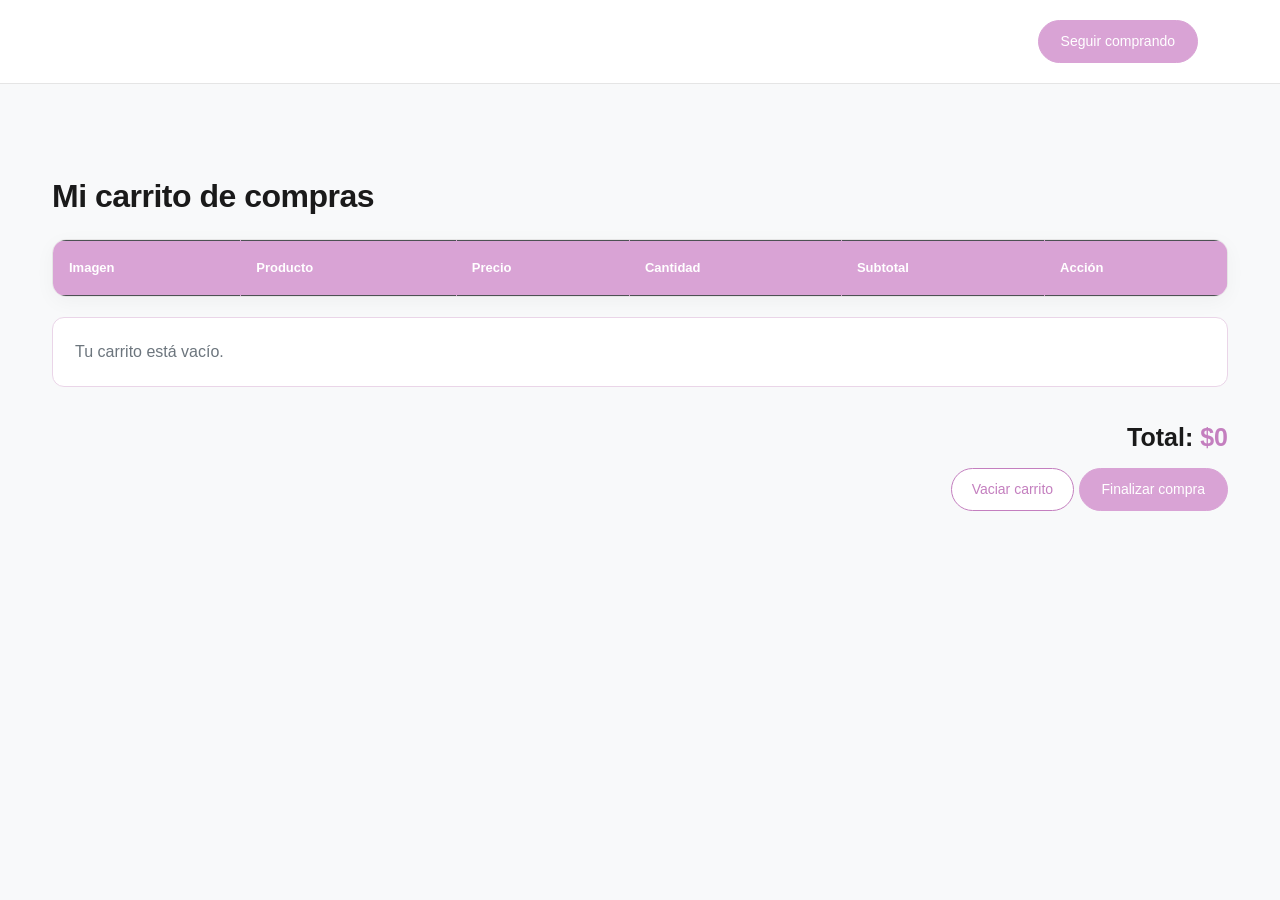
<file: carrito.html>
<!DOCTYPE html>
<html lang="es">
<head>
    <meta charset="UTF-8">
    <meta name="viewport" content="width=device-width, initial-scale=1.0">
    <title>Carrito de compras | Trendy</title>

    <link
        href="https://cdn.jsdelivr.net/npm/bootstrap@5.3.3/dist/css/bootstrap.min.css"
        rel="stylesheet">
        <link rel="stylesheet" href="./carrito.css">
</head>
<body class="bg-light">

    <header class="bg-dark text-white py-3">
        <div class="container d-flex justify-content-between align-items-center">
            <h1 class="h3 mb-0">Trendy</h1>
            <a href="index.html" class="btn btn-outline-light">
                Seguir comprando
            </a>
        </div>
    </header>

    <main class="container my-5">
        <h2 class="mb-4">Mi carrito de compras</h2>

        <div class="table-responsive">
            <table class="table table-bordered table-hover bg-white align-middle">
                <thead class="table-dark">
                    <tr>
                        <th>Imagen</th>
                        <th>Producto</th>
                        <th>Precio</th>
                        <th>Cantidad</th>
                        <th>Subtotal</th>
                        <th>Acción</th>
                    </tr>
                </thead>

                <tbody id="lista-carrito">
                    <!-- Los productos aparecerán aquí -->
                </tbody>
            </table>
        </div>

        <div id="carrito-vacio" class="alert alert-info d-none">
            Tu carrito está vacío.
        </div>

        <div class="text-end mt-4">
            <h3>Total: <span id="total-carrito">$0</span></h3>

            <button id="vaciar-carrito" class="btn btn-outline-danger mt-2">
                Vaciar carrito
            </button>

            <button class="btn btn-success mt-2">
                Finalizar compra
            </button>
        </div>
    </main>

    <script type="module" src="./carrito.js"></script>
</body>
</html>
</file>
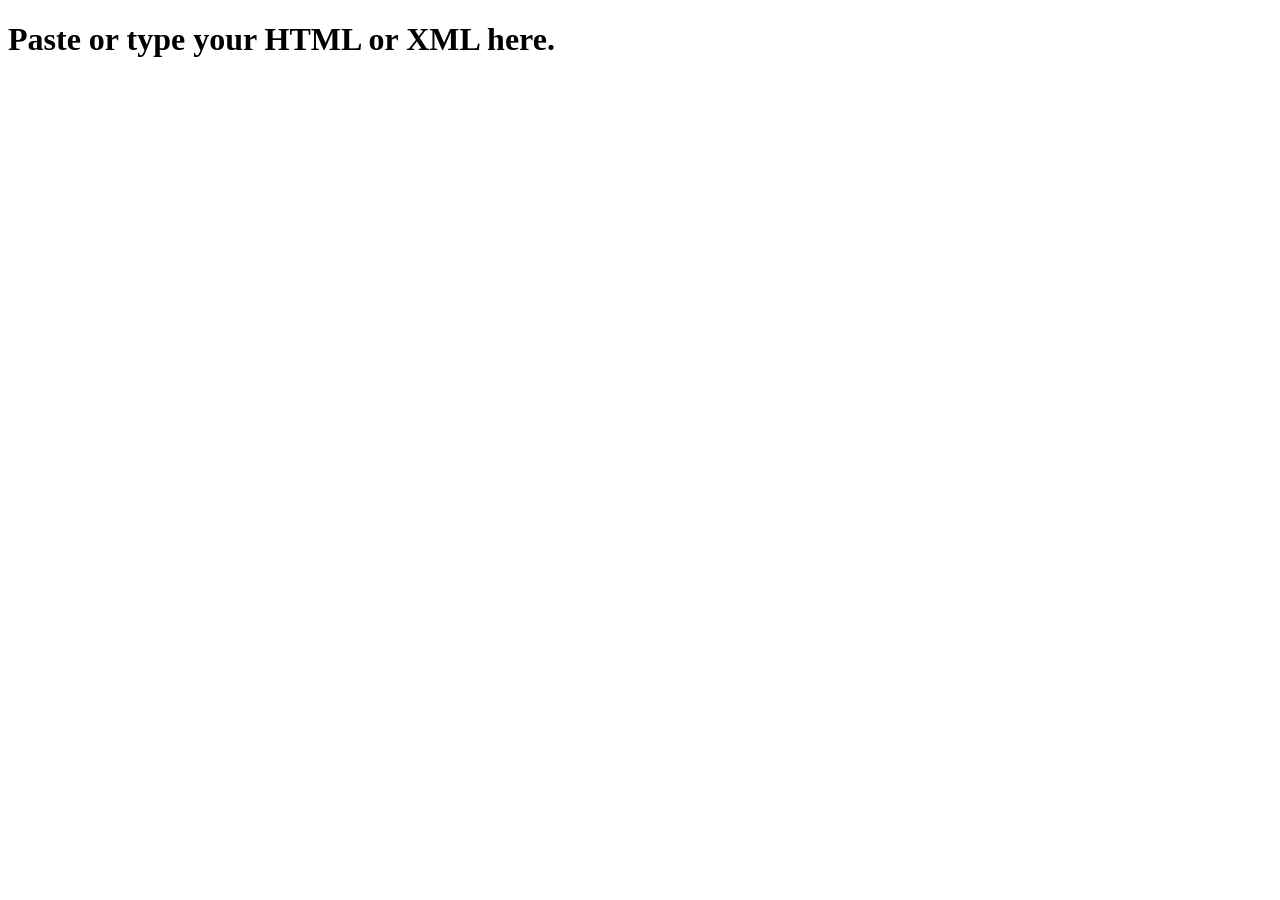
<file: contactenos.html>
<!DOCTYPE html>
<html lang="es">
<head>
    <meta charset="UTF-8">
    <meta name="viewport" content="width=device-width, initial-scale=1.0">
    <title>Trendy Contáctanos</title>
</head>
<body>
    <h1>Paste or type your HTML or XML here.</h1>
</body>
</html>
</file>
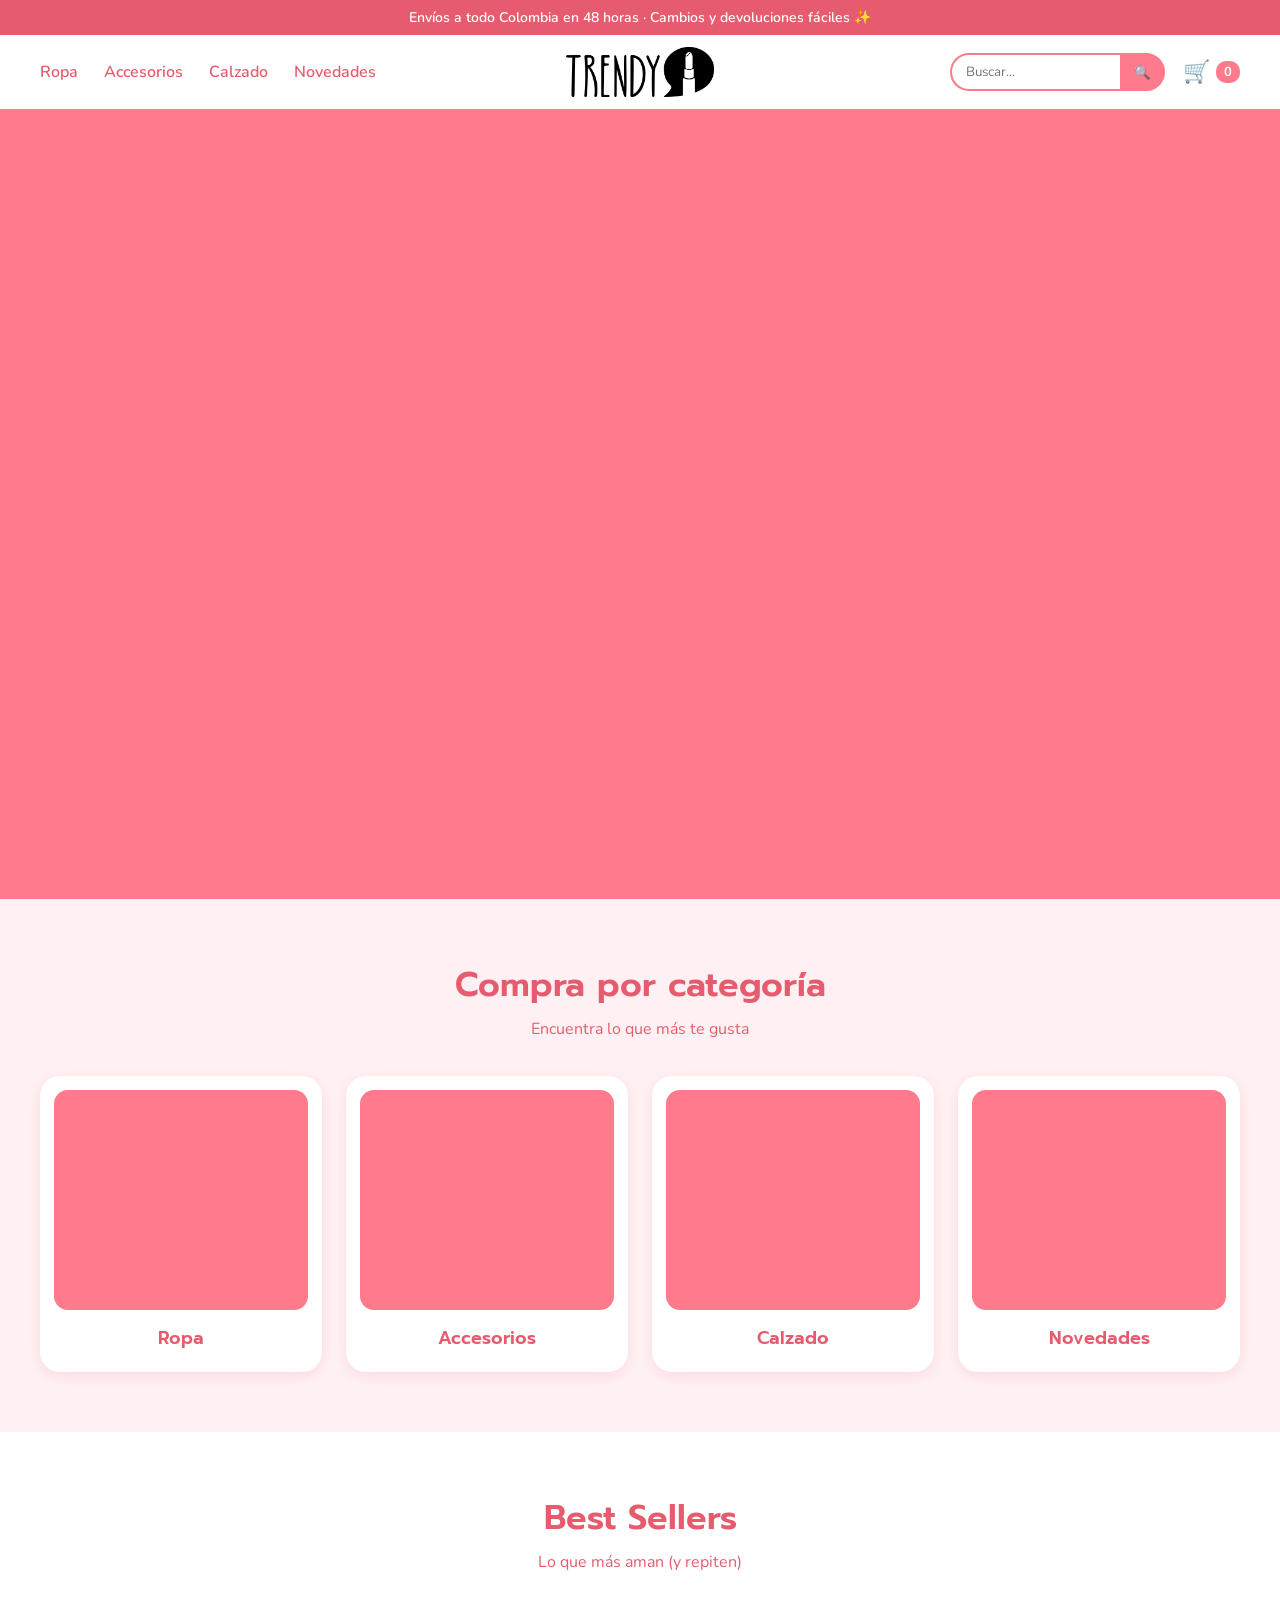
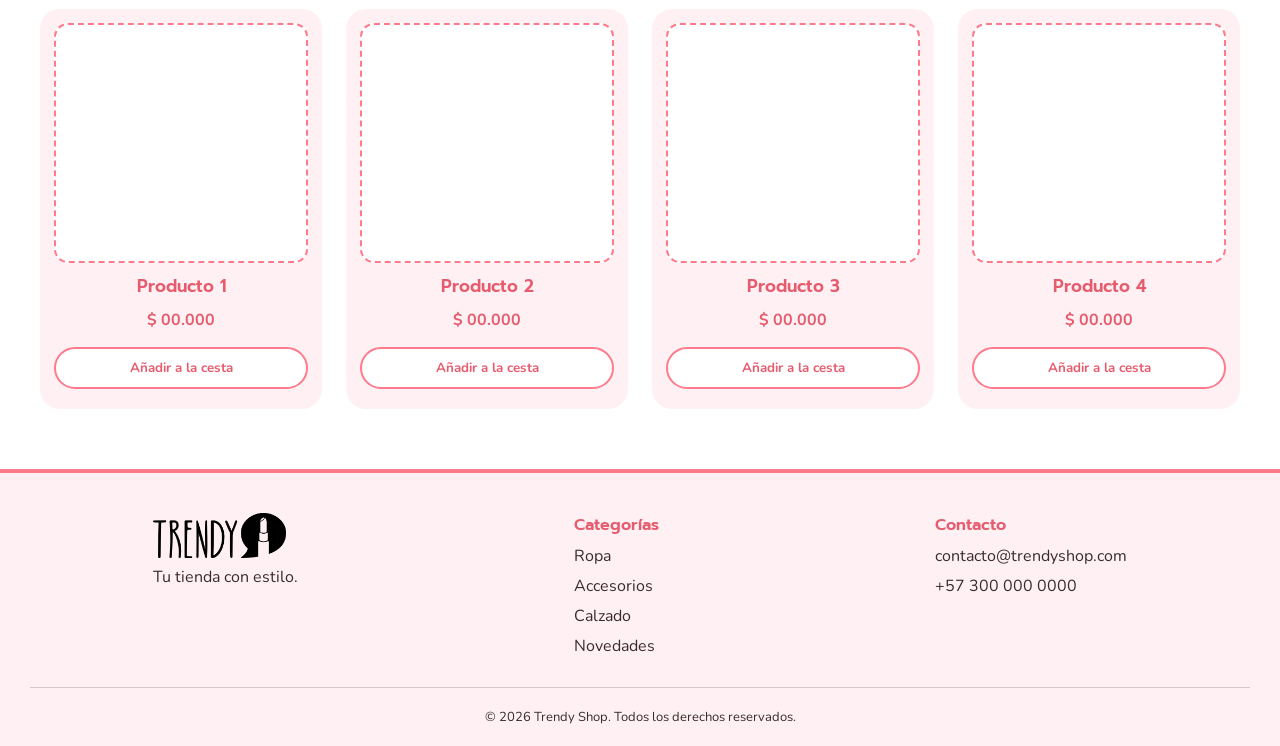
<file: inicio.html>
<!DOCTYPE html>
<html lang="es">
<head>
  <meta charset="UTF-8">
  <meta name="viewport" content="width=device-width, initial-scale=1.0">
  <title>Trendy Shop</title>

  <!-- Fuentes de Google (necesitan internet) -->
  <link rel="preconnect" href="https://fonts.googleapis.com">
  <link rel="preconnect" href="https://fonts.gstatic.com" crossorigin>
  <link href="https://fonts.googleapis.com/css2?family=Nunito:wght@400;600;700&family=Prompt:wght@500;600&display=swap" rel="stylesheet">

  <link rel="stylesheet" href="css/inicio.css">
</head>
<body>

  <!-- FRANJA DE AVISO -->
  <div class="aviso">Envíos a todo Colombia en 48 horas · Cambios y devoluciones fáciles ✨</div>

  <!-- HEADER -->
  <header class="header">
    <nav class="header__nav">
      <a href="#">Ropa</a>
      <a href="#">Accesorios</a>
      <a href="#">Calzado</a>
      <a href="#">Novedades</a>
    </nav>

    <a href="index.html" class="header__logo">
      <img src="assets/img/logo.png" alt="Trendy Shop">
    </a>

    <div class="header__acciones">
      <div class="header__search">
        <input type="text" placeholder="Buscar..." aria-label="Buscar productos">
        <button type="button" aria-label="Buscar"><span aria-hidden="true">🔍</span></button>
      </div>
      <a href="#" class="header__cart">
        <span aria-hidden="true">🛒</span>
        <span class="sr-only">Carrito de compras:</span>
        <span class="header__cart-count" aria-live="polite">0</span>
      </a>
    </div>
  </header>

  <main>
    <!-- MUÑECA -->
    <section class="hero" id="chica">
      <video id="chicaVideo" src="assets/video/chica.mp4" muted playsinline preload="auto"
             aria-label="Modelo luciendo la ropa de Trendy Shop"></video>
    </section>

    <!-- CATEGORÍAS -->
    <section class="categorias">
      <h2>Compra por categoría</h2>
      <p>Encuentra lo que más te gusta</p>

      <div class="categorias__grid">
        <a href="#" class="categoria">
          <div class="categoria__img"></div>
          <h3>Ropa</h3>
        </a>
        <a href="#" class="categoria">
          <div class="categoria__img"></div>
          <h3>Accesorios</h3>
        </a>
        <a href="#" class="categoria">
          <div class="categoria__img"></div>
          <h3>Calzado</h3>
        </a>
        <a href="#" class="categoria">
          <div class="categoria__img"></div>
          <h3>Novedades</h3>
        </a>
      </div>
    </section>

    <!-- BEST SELLERS -->
    <section class="bestsellers">
      <h2>Best Sellers</h2>
      <p>Lo que más aman (y repiten)</p>

      <div class="bestsellers__grid">
        <article class="producto">
          <div class="producto__img"></div>
          <h3>Producto 1</h3>
          <span class="producto__precio">$ 00.000</span>
          <button class="btn-agregar" type="button">Añadir a la cesta</button>
        </article>

        <article class="producto">
          <div class="producto__img"></div>
          <h3>Producto 2</h3>
          <span class="producto__precio">$ 00.000</span>
          <button class="btn-agregar" type="button">Añadir a la cesta</button>
        </article>

        <article class="producto">
          <div class="producto__img"></div>
          <h3>Producto 3</h3>
          <span class="producto__precio">$ 00.000</span>
          <button class="btn-agregar" type="button">Añadir a la cesta</button>
        </article>

        <article class="producto">
          <div class="producto__img"></div>
          <h3>Producto 4</h3>
          <span class="producto__precio">$ 00.000</span>
          <button class="btn-agregar" type="button">Añadir a la cesta</button>
        </article>
      </div>
    </section>
  </main>

  <!-- FOOTER -->
  <footer class="footer">
    <div class="footer__col">
      <img src="assets/img/logo.png" alt="Trendy Shop" class="footer__logo">
      <p>Tu tienda con estilo.</p>
    </div>

    <div class="footer__col">
      <h4>Categorías</h4>
      <a href="#">Ropa</a>
      <a href="#">Accesorios</a>
      <a href="#">Calzado</a>
      <a href="#">Novedades</a>
    </div>

    <div class="footer__col">
      <h4>Contacto</h4>
      <p><a href="mailto:contacto@trendyshop.com">contacto@trendyshop.com</a></p>
      <p><a href="tel:+573000000000">+57 300 000 0000</a></p>
    </div>

    <p class="footer__copy">© 2026 Trendy Shop. Todos los derechos reservados.</p>
  </footer>

  <script src="js/cursor.js"></script>
</body>
</html>
</file>
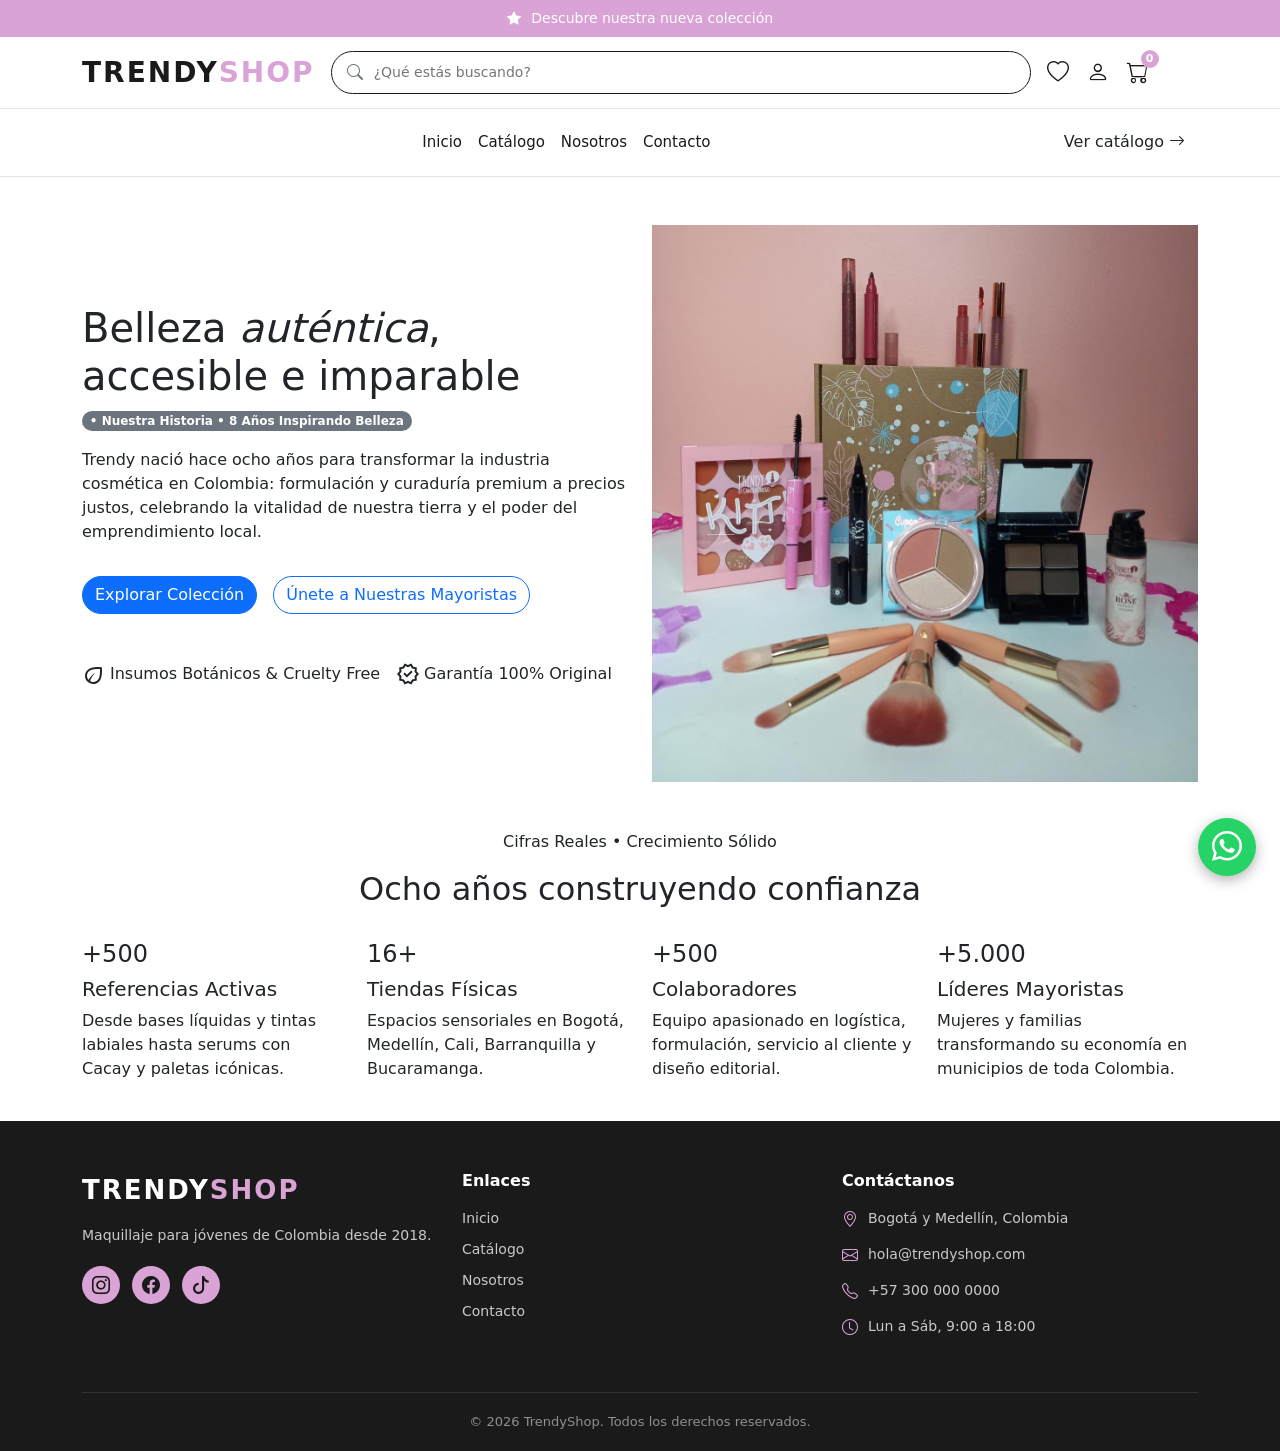
<file: sobre_nosotros.html>
<!DOCTYPE html>
<html lang="en">

<head>
    <meta charset="UTF-8">
    <meta name="viewport" content="width=device-width, initial-scale=1.0">
    <title>Sobre nosotros</title>
    <link rel="stylesheet" href="style.css">
    <link href="https://cdn.jsdelivr.net/npm/bootstrap@5.3.3/dist/css/bootstrap.min.css" rel="stylesheet">
    </link>
</head>

<body>
    <div id="header-trendy"></div>
    <div class="container">
        <!-- HERO SECCION -->
        <div class="row py-5">
            <div class="col-md-6 d-flex flex-col align-items-center">
                <div>
                    <h1 class="fs-1">Belleza <span class="fst-italic">auténtica</span>, accesible e imparable </h1>

                    <div>
                        <span class="badge text-bg-secondary rounded-pill"> • Nuestra Historia • 8 Años Inspirando
                            Belleza</span>
                    </div>

                    <p class="py-3">Trendy nació hace ocho años para transformar la industria cosmética en Colombia:
                        formulación y
                        curaduría premium a precios justos, celebrando la vitalidad de nuestra tierra y el poder del
                        emprendimiento local.
                    </p>
                    <div class="d-flex gap-3">
                        <button type="button" class="btn btn-primary rounded-pill">Explorar Colección</button>
                        <button type="button" class="btn btn-outline-primary rounded-pill">Únete a Nuestras
                            Mayoristas</button>
                    </div>

                    <div class="d-flex gap-3 pt-5">
                        <div class="d-flex gap-1">
                            <svg xmlns="http://www.w3.org/2000/svg" height="24px" viewBox="0 -960 960 960" width="24px"
                                fill="currentColor">
                                <path
                                    d="M216-176q-45-45-70.5-104T120-402q0-63 24-124.5T222-642q35-35 86.5-60t122-39.5Q501-756 591.5-759t202.5 7q8 106 5 195t-16.5 160.5q-13.5 71.5-38 125T684-182q-53 53-112.5 77.5T450-80q-65 0-127-25.5T216-176Zm112-16q29 17 59.5 24.5T450-160q46 0 91-18.5t86-59.5q18-18 36.5-50.5t32-85Q709-426 716-500.5t2-177.5q-49-2-110.5-1.5T485-670q-61 9-116 29t-90 55q-45 45-62 89t-17 85q0 59 22.5 103.5T262-246q42-80 111-153.5T534-520q-72 63-125.5 142.5T328-192Zm0 0Zm0 0Z" />
                            </svg>
                            <p class="fs-6">Insumos Botánicos & Cruelty Free</p>
                        </div>

                        <div class="d-flex gap-1">
                            <svg xmlns="http://www.w3.org/2000/svg" height="24px" viewBox="0 -960 960 960" width="24px"
                                fill="currentColor">
                                <path
                                    d="m344-60-76-128-144-32 14-148-98-112 98-112-14-148 144-32 76-128 136 58 136-58 76 128 144 32-14 148 98 112-98 112 14 148-144 32-76 128-136-58-136 58Zm34-102 102-44 104 44 56-96 110-26-10-112 74-84-74-86 10-112-110-24-58-96-102 44-104-44-56 96-110 24 10 112-74 86 74 84-10 114 110 24 58 96Zm102-318Zm-42 142 226-226-56-58-170 170-86-84-56 56 142 142Z" />
                            </svg>
                            <p class="fs-6">Garantía 100% Original</p>
                        </div>
                    </div>
                </div>
            </div>
            <div class="col-md-6">
                <img src="./assets/sobre_nosotros/hero.jpg" alt="Imagen de productos" class="img-fluid">
            </div>
        </div>

        <!-- CIFRAS SECCION -->
        <div>
            <div class="d-flex flex-col justify-content-center align-items-center">
                <div>
                    <p class="text-center">Cifras Reales • Crecimiento Sólido</p>
                    <h2>Ocho años construyendo confianza</h2>
                </div>
            </div>

            <div class="row py-4">
                <div class="col-md-3">
                    <h4>+500</h4>
                    <h5>Referencias Activas</h5>
                    <p>Desde bases líquidas y tintas labiales hasta serums con Cacay y paletas icónicas.</p>
                </div>
                <div class="col-md-3">

                    <h4>16+</h4>
                    <h5>Tiendas Físicas</h5>
                    <p>Espacios sensoriales en Bogotá, Medellín, Cali, Barranquilla y Bucaramanga.</p>
                </div>
                <div class="col-md-3">

                    <h4>+500</h4>
                    <h5>Colaboradores</h5>
                    <p>Equipo apasionado en logística, formulación, servicio al cliente y diseño editorial.</p>
                </div>
                <div class="col-md-3">
                    <h4>+5.000</h4>
                    <h5>Líderes Mayoristas</h5>
                    <p>Mujeres y familias transformando su economía en municipios de toda Colombia.</p>
                </div>
            </div>

        </div>

    </div>
    <div id="footer"></div>
    <!-- Bootstrap -->
    <script src="https://cdn.jsdelivr.net/npm/bootstrap@5.3.3/dist/js/bootstrap.bundle.min.js"></script>
    <script src="./componentes.js"></script>
</body>

</html>
</file>
<file: carrito.css>
:root {
    --rosa: #d9a3d5;
    --rosa-fuerte: #c47fbf;
    --rosa-suave: #faf4fa;
    --negro: #1a1a1a;
    --gris: #6c757d;
    --borde: #e5e5e5;
}

body {
    margin: 0;
    background-color: var(--rosa-suave) !important;
    color: var(--negro);
    font-family: Arial, Helvetica, sans-serif;
}

/* Encabezado */

header.bg-dark {
    background-color: #ffffff !important;
    border-bottom: 1px solid var(--borde);
    padding: 20px 0 !important;
}

header h1 {
    color: var(--negro);
    font-size: 28px !important;
    font-weight: 700;
    letter-spacing: 2px;
}

header .btn-outline-light {
    background-color: var(--rosa);
    border: 1px solid var(--rosa);
    border-radius: 30px;
    color: #ffffff;
    padding: 10px 22px;
    font-size: 14px;
    transition: all 0.2s ease;
}

header .btn-outline-light:hover {
    background-color: var(--rosa-fuerte);
    border-color: var(--rosa-fuerte);
    color: #ffffff;
}

/* Contenido */

main.container {
    max-width: 1200px;
    padding-top: 45px;
    padding-bottom: 60px;
}

main h2 {
    margin-bottom: 30px !important;
    color: var(--negro);
    font-size: 32px;
    font-weight: 700;
    letter-spacing: -0.5px;
}

/* Tabla */

.table-responsive {
    overflow: hidden;
    border: 1px solid var(--borde);
    border-radius: 14px;
    background-color: #ffffff;
    box-shadow: 0 5px 20px rgba(26, 26, 26, 0.04);
}

.table {
    margin-bottom: 0;
    background-color: #ffffff;
    border-color: var(--borde);
}

.table thead.table-dark th {
    padding: 17px 15px;
    background-color: var(--rosa) !important;
    border-color: var(--rosa);
    color: #ffffff;
    font-size: 13px;
    font-weight: 600;
    white-space: nowrap;
}

.table tbody td {
    padding: 17px 15px;
    border-color: #f0e8ef;
    background-color: #ffffff;
    color: var(--negro);
    vertical-align: middle;
    font-size: 14px;
}

.table-hover tbody tr:hover td {
    background-color: var(--rosa-suave);
}

#lista-carrito img {
    width: 65px;
    height: 75px;
    border-radius: 9px;
    object-fit: cover;
}

#lista-carrito td:nth-child(2) {
    font-weight: 600;
}

#lista-carrito td:nth-child(5) {
    color: var(--rosa-fuerte);
    font-weight: 700;
    white-space: nowrap;
}

/* Botón eliminar */

#lista-carrito .btn-danger {
    padding: 7px 14px;
    background-color: #ffffff;
    border: 1px solid var(--rosa-fuerte);
    border-radius: 25px;
    color: var(--rosa-fuerte);
    font-size: 12px;
    transition: all 0.2s ease;
}

#lista-carrito .btn-danger:hover {
    background-color: var(--rosa-fuerte);
    color: #ffffff;
}

/* Mensaje de carrito vacío */

#carrito-vacio {
    margin-top: 20px;
    padding: 22px;
    border: 1px solid #ead5e8;
    border-radius: 12px;
    background-color: #ffffff;
    color: var(--gris);
}

/* Total */

main h3 {
    margin-top: 35px;
    color: var(--negro);
    font-size: 25px;
    font-weight: 700;
}

#total-carrito {
    color: var(--rosa-fuerte);
    font-variant-numeric: tabular-nums;
}

/* Botones inferiores */

#vaciar-carrito {
    padding: 10px 20px;
    background-color: #ffffff;
    border: 1px solid var(--rosa-fuerte);
    border-radius: 30px;
    color: var(--rosa-fuerte);
    font-size: 14px;
    transition: all 0.2s ease;
}

#vaciar-carrito:hover {
    background-color: var(--rosa-fuerte);
    color: #ffffff;
}

.btn-success {
    padding: 10px 22px;
    background-color: var(--rosa);
    border: 1px solid var(--rosa);
    border-radius: 30px;
    color: #ffffff;
    font-size: 14px;
    transition: all 0.2s ease;
}

.btn-success:hover {
    background-color: var(--rosa-fuerte);
    border-color: var(--rosa-fuerte);
    color: #ffffff;
}

/* Responsive */

@media (max-width: 768px) {
    main.container {
        padding-top: 30px;
        padding-bottom: 40px;
    }

    main h2 {
        font-size: 26px;
    }

    .table thead th,
    .table tbody td {
        padding: 12px 9px;
        font-size: 12px;
    }

    #lista-carrito img {
        width: 45px;
        height: 55px;
    }

    main h3 {
        font-size: 22px;
    }
}

@media (max-width: 576px) {
    header h1 {
        font-size: 23px !important;
    }

    header .btn-outline-light {
        padding: 8px 13px;
        font-size: 12px;
    }

    main h2 {
        font-size: 24px;
    }

    .table thead th,
    .table tbody td {
        padding: 9px 7px;
        font-size: 11px;
    }

    #lista-carrito img {
        width: 38px;
        height: 48px;
    }
}
</file>
<file: css/inicio.css>
/* ---------- Colores y fuentes ---------- */
:root {
  --coral: #ff7a8a;
  --coral-oscuro: #e65c6e;
  --rosa-claro: #fff1f3;
  --texto: #3a2a2d;
  --blanco: #ffffff;

  --fuente-titulos: 'Prompt', sans-serif;
  --fuente-texto: 'Nunito', sans-serif;
}

* {
  margin: 0;
  padding: 0;
  box-sizing: border-box;
}

body {
  font-family: var(--fuente-texto);
  color: var(--texto);
}

h1, h2, h3, h4 {
  font-family: var(--fuente-titulos);
  font-weight: 600;
}

a {
  text-decoration: none;
  color: inherit;
}

/* ---------- Franja de aviso ---------- */
.aviso {
  background: var(--coral-oscuro);
  color: var(--blanco);
  text-align: center;
  padding: 8px;
  font-size: 14px;
  font-weight: 600;
}

/* ---------- Header: categorías | logo | buscador y carrito ---------- */
.header {
  position: sticky;
  top: 0;
  z-index: 10;
  display: grid;
  grid-template-columns: 1fr auto 1fr;
  align-items: center;
  padding: 12px 40px;
  background: var(--blanco);
  color: var(--coral-oscuro);
}

.header__nav {
  justify-self: start;
  display: flex;
  gap: 26px;
}

.header__nav a {
  font-weight: 600;
}

.header__nav a:hover {
  color: var(--coral);
}

.header__logo {
  justify-self: center;
}

.header__logo img {
  height: 50px;
  display: block;
}

.header__acciones {
  justify-self: end;
  display: flex;
  align-items: center;
  gap: 18px;
}

.header__search {
  display: flex;
}

.header__search input {
  width: 170px;
  padding: 8px 14px;
  border: 2px solid var(--coral);
  border-right: none;
  border-radius: 20px 0 0 20px;
  outline: none;
  font-family: var(--fuente-texto);
}

.header__search button {
  padding: 8px 12px;
  border: 2px solid var(--coral);
  background: var(--coral);
  border-radius: 0 20px 20px 0;
  cursor: pointer;
}

.header__cart {
  font-size: 22px;
  display: flex;
  align-items: center;
  gap: 6px;
}

.header__cart-count {
  font-size: 13px;
  background: var(--coral);
  color: var(--blanco);
  padding: 2px 8px;
  border-radius: 10px;
  font-weight: 700;
}

/* ---------- Muñeca ---------- */
.hero {
  width: 100%;
  height: calc(100vh - 110px); /* pantalla completa menos aviso y header */
  overflow: hidden;
  background: var(--coral);
}

.hero video {
  width: 100%;
  height: 100%;
  object-fit: cover;
  display: block;
}

/* ---------- Categorías ---------- */
.categorias {
  padding: 60px 40px;
  text-align: center;
  background: var(--rosa-claro);
}

.categorias h2 {
  font-size: 34px;
  color: var(--coral-oscuro);
}

.categorias > p {
  margin-top: 8px;
  color: var(--coral-oscuro);
}

.categorias__grid {
  margin-top: 36px;
  display: grid;
  grid-template-columns: repeat(4, 1fr);
  gap: 24px;
}

.categoria {
  background: var(--blanco);
  border-radius: 20px;
  padding: 14px 14px 20px;
  box-shadow: 0 4px 14px rgba(230, 92, 110, 0.15);
  transition: transform 0.2s;
}

.categoria:hover {
  transform: translateY(-6px);
}

.categoria__img {
  height: 220px;
  border-radius: 14px;
  background: var(--coral);
  margin-bottom: 14px;
}

.categoria h3 {
  color: var(--coral-oscuro);
  font-size: 18px;
}

/* ---------- Best Sellers ---------- */
.bestsellers {
  padding: 60px 40px;
  text-align: center;
  background: var(--blanco);
}

.bestsellers h2 {
  font-size: 34px;
  color: var(--coral-oscuro);
}

.bestsellers > p {
  margin-top: 8px;
  color: var(--coral-oscuro);
}

.bestsellers__grid {
  margin-top: 36px;
  display: grid;
  grid-template-columns: repeat(4, 1fr);
  gap: 24px;
}

.producto {
  display: flex;
  flex-direction: column;
  gap: 10px;
  background: var(--rosa-claro);
  border-radius: 20px;
  padding: 14px 14px 20px;
}

.producto__img {
  height: 240px;
  border-radius: 14px;
  background: var(--blanco);
  border: 2px dashed var(--coral);
}

.producto h3 {
  font-size: 17px;
  color: var(--coral-oscuro);
}

.producto__precio {
  color: var(--coral-oscuro);
  font-weight: 700;
}

.btn-agregar {
  margin-top: 6px;
  padding: 10px;
  border: 2px solid var(--coral);
  border-radius: 25px;
  background: var(--blanco);
  color: var(--coral-oscuro);
  font-family: var(--fuente-texto);
  font-weight: 700;
  cursor: pointer;
  transition: background 0.2s, color 0.2s;
}

.btn-agregar:hover {
  background: var(--coral);
  color: var(--blanco);
}

/* ---------- Footer (claro, para que se vea el logo negro) ---------- */
.footer {
  display: flex;
  flex-wrap: wrap;
  justify-content: space-around;
  gap: 30px;
  padding: 40px 30px 20px;
  background: var(--rosa-claro);
  color: var(--texto);
  border-top: 4px solid var(--coral);
}

.footer__col {
  display: flex;
  flex-direction: column;
  gap: 8px;
}

.footer__col h4 {
  color: var(--coral-oscuro);
}

.footer__logo {
  height: 45px;
  width: fit-content;
}

.footer__col a:hover {
  color: var(--coral-oscuro);
}

.footer__copy {
  width: 100%;
  text-align: center;
  font-size: 13px;
  padding-top: 20px;
  border-top: 1px solid rgba(58, 42, 45, 0.2);
}

/* ---------- Celular y tablet ---------- */
@media (max-width: 900px) {
  .header {
    grid-template-columns: 1fr;
    justify-items: center;
    gap: 10px;
    padding: 12px 16px;
  }
  .header__logo { order: -1; }
  .header__nav,
  .header__acciones {
    justify-self: center;
  }
  .header__nav {
    flex-wrap: wrap;
    justify-content: center;
    gap: 16px;
  }
  .hero { height: 70vh; }
  .categorias__grid,
  .bestsellers__grid {
    grid-template-columns: repeat(2, 1fr);
  }
}

/* ---------- Accesibilidad: texto solo para lectores de pantalla ---------- */
.sr-only {
  position: absolute;
  width: 1px;
  height: 1px;
  overflow: hidden;
  clip: rect(0 0 0 0);
  white-space: nowrap;
}

/* Borde visible al navegar con teclado (tecla Tab) */
a:focus-visible,
button:focus-visible,
input:focus-visible {
  outline: 3px solid var(--coral-oscuro);
  outline-offset: 2px;
}
</file>
<file: style.css>
:root {
  --tinta: #1c1517;   /* texto y bordes */
  --papel: #fbf6f2;   /* fondo de la página */
  --arena: #f1e8e2;   /* fondo detrás de las fotos de producto */
  --coral: #e8505b;   /* único color de acento */
  --blanco: #ffffff;

  --fuente-titulos: 'Prompt', sans-serif;
  --fuente-texto: 'Nunito', sans-serif;
  --ancho-max: 1200px;
}

* {
    box-sizing: border-box;
}

body {
    background-color: var(--papel); /*fondo*/
    font-family: var(--fuente-texto);
    margin: 0; /*quita el espacio blanco del borde*/
}


.hero {
    position: relative; /*es la "caja madre": los hijos con absolute se ubican respecto a esta caja y no a toda la pagina*/
    height: 560px; /*alto del banner*/
    display: flex;
    align-items: center; /*texto centrado verticalmente*/
    overflow: hidden; /*lo que se salga del banner se corta, no se ve*/
    color: var(--blanco);
    
}

/*CAPA 1:el video*/
.hero-video {
    position: absolute; /*lo saca del flujo normal, asi queda de fondo y no empuja el texto*/
    top: 0;
    left: 0;
    width: 100%; /*ocupa todo el ancho del hero*/
    height: 100%; /*ocupa todo el alto del hero*/
    object-fit: cover; /*llena todo el banner sin deformarse (puede recortar un poco los bordes)*/
}

/* CAPA 2: la capa oscura encima del video */
.hero::after {
    content: ""; /*obligatorio para que el ::after exista, aunque no tenga texto*/
    position: absolute; /*misma ubicacion que el video, tapa todo el hero*/
    top: 0;
    left: 0;
    width: 100%;
    height: 100%;
    background-color: rgba(0, 0, 0, 0.3); /*negro con 30% de opacidad, oscurece el video para que el texto blanco se lea (0 = nada, 1 = negro total)*/
}

/*CAPA3: el texto y el boton*/
.hero-contenido {
    position: relative; /*sin esto el z-index no funciona*/
    z-index: 1; /*numero mas alto = mas arriba, asi el texto queda encima del video y de la capa oscura*/
    width: 100%;
    max-width: var(--ancho-max); /*mismo ancho maximo que la seccion de productos*/
    margin: 0 auto; /*centra el contenido*/
    padding: 0 40px; /*espacio a los lados*/
    
}

.hero h1 {
    font-family: var(--fuente-titulos);
    font-size: 56px;
    text-transform: uppercase; /*mayusc*/
    max-width: 500px; /*hace que el titulo se parta en varias lineas*/
    margin: 0 0 16px; /*solo deja espacio abajo*/


}

.hero p {
    font-size: 18px;
    margin: 0 0 24px; /*espacio antes del boton*/

}

.hero-btn {
    display: inline-block; /*permite darle padding y que no ocupe todo el ancho*/
    padding: 14px 28px;
    border: 1px solid var(--blanco);
    color: var(--blanco);
    text-decoration: none; /*quita el subrayado del link*/
    text-transform: uppercase;
}



.hero-btn:hover {
    background-color: var(--blanco); /*al pasar el mouse se invierten los colores*/
    color: var(--tinta);

}



.tienda-trendy-productos {
max-width: var(--ancho-max); /*manejo de secciones de igual tamaño*/
  margin: 0 auto;
  padding: 64px 40px;  /*padding interno container pricipal*/
}


.tienda-trendy-productos h2 {
  font-size: 28px;
  text-transform: uppercase; /*mayusc*/
  letter-spacing: 0.02em; /*espaciado de titulo*/
}

#maquillaje,
#cuidado-piel,
#brochas {
    display: grid;
    grid-template-columns: repeat(4, minmax(0, 1fr));
    gap: 24px;
    padding: 40px;
}


#maquillaje h2,
#cuidado-piel h2,
#brochas h2 {
    grid-column: 1/-1; /*como se aplico grid , el titulo queda como elemento gris esta regla hace que ocupe todo el ancho del contenetor (h2)*/
}

.tienda-tarjeta-producto {
  display: flex; /*manejo de felx para la tarjeta*/
  flex-direction: column; 
  gap: 8px; /*separacion de cada tarjeta*/
  padding: 14px;
  background: var(--blanco);
  border: 1px solid var(--tinta);
  border-radius: 12px; /*esquinas redondeadas*/
  box-shadow: 0 2px 8px rgba(0, 0, 0, 0.1); /*sombra suave: x, y, difuminado, color*/
  transition: transform 0.2s, box-shadow 0.2s; /*hace que el cambio del hover sea suave y no brusco*/
}

.tienda-tarjeta-producto:hover {
  transform: translateY(-4px); /*la tarjeta sube 4px al pasar el mouse*/
  box-shadow: 0 8px 20px rgba(0, 0, 0, 0.2); /*la sombra crece para dar efecto de elevacion*/
}

.tienda-tarjeta-producto img {
  width: 100%;
  aspect-ratio: 1 / 1;
  object-fit: contain;
  margin-bottom: 6px;
}

.tienda-tarjeta-producto h3 {
  font-family: var(--fuente-titulos);
  font-size: 16px;
  margin: 0; /*quita el espacio extra del titulo*/
  line-height: 1.3; /*altura de cada linea del titulo*/
  min-height: 2.6em; /*reserva el espacio de 2 lineas (1.3 x 2), asi todos los precios quedan a la misma altura*/
}

.precio-producto {
  font-family: var(--fuente-titulos);
  font-size: 20px;
  font-weight: bold;
  color: var(--coral); /*precio en el color de acento*/
  margin: 0;
}

.descripcion-producto {
  font-size: 14px;
  margin: 0;
  color: color-mix(in srgb, var(--tinta) 70%, var(--arena) 20%);
}

.tienda-btn-agregar {
  margin-top: auto; /*empuja el boton al fondo de la tarjeta*/
  padding: 14px;
  background: var(--blanco); /*boton oscuro con letra blanca*/
  color: var(--tinta);
  border: none;
  border-radius: 8px;
  text-transform: uppercase;
  cursor: pointer; /*manito al pasar el mouse*/
  transition: background 0.2s; /*cambio de color suave*/
  border: 1px solid var(--tinta);
}

.tienda-btn-agregar:hover {
  background: var(--coral); /*al pasar el mouse se pone coral*/
}

#header-trendy {
    position: sticky; /*se queda pegado arriba al hacer scroll*/
    top: 0; /*pegado al borde superior de la pantalla*/
    z-index: 1000; /*numero alto para que quede encima del video y de las tarjetas*/
}


/*Respondive*/

@media (max-width: 900px) { 
  #maquillaje,
  #cuidado-piel,
  #brochas {
      grid-template-columns: repeat(2, minmax(0, 1fr)); /*2 tarjetas por fila en tablet*/
  }
}

@media (max-width: 560px) {
  #maquillaje,
  #cuidado-piel,
  #brochas {
      grid-template-columns: 1fr; /*1 tarjeta por fila en celular*/
      padding: 16px;
  }

  .hero h1 {
      font-size: 32px;
  }
}
</file>
